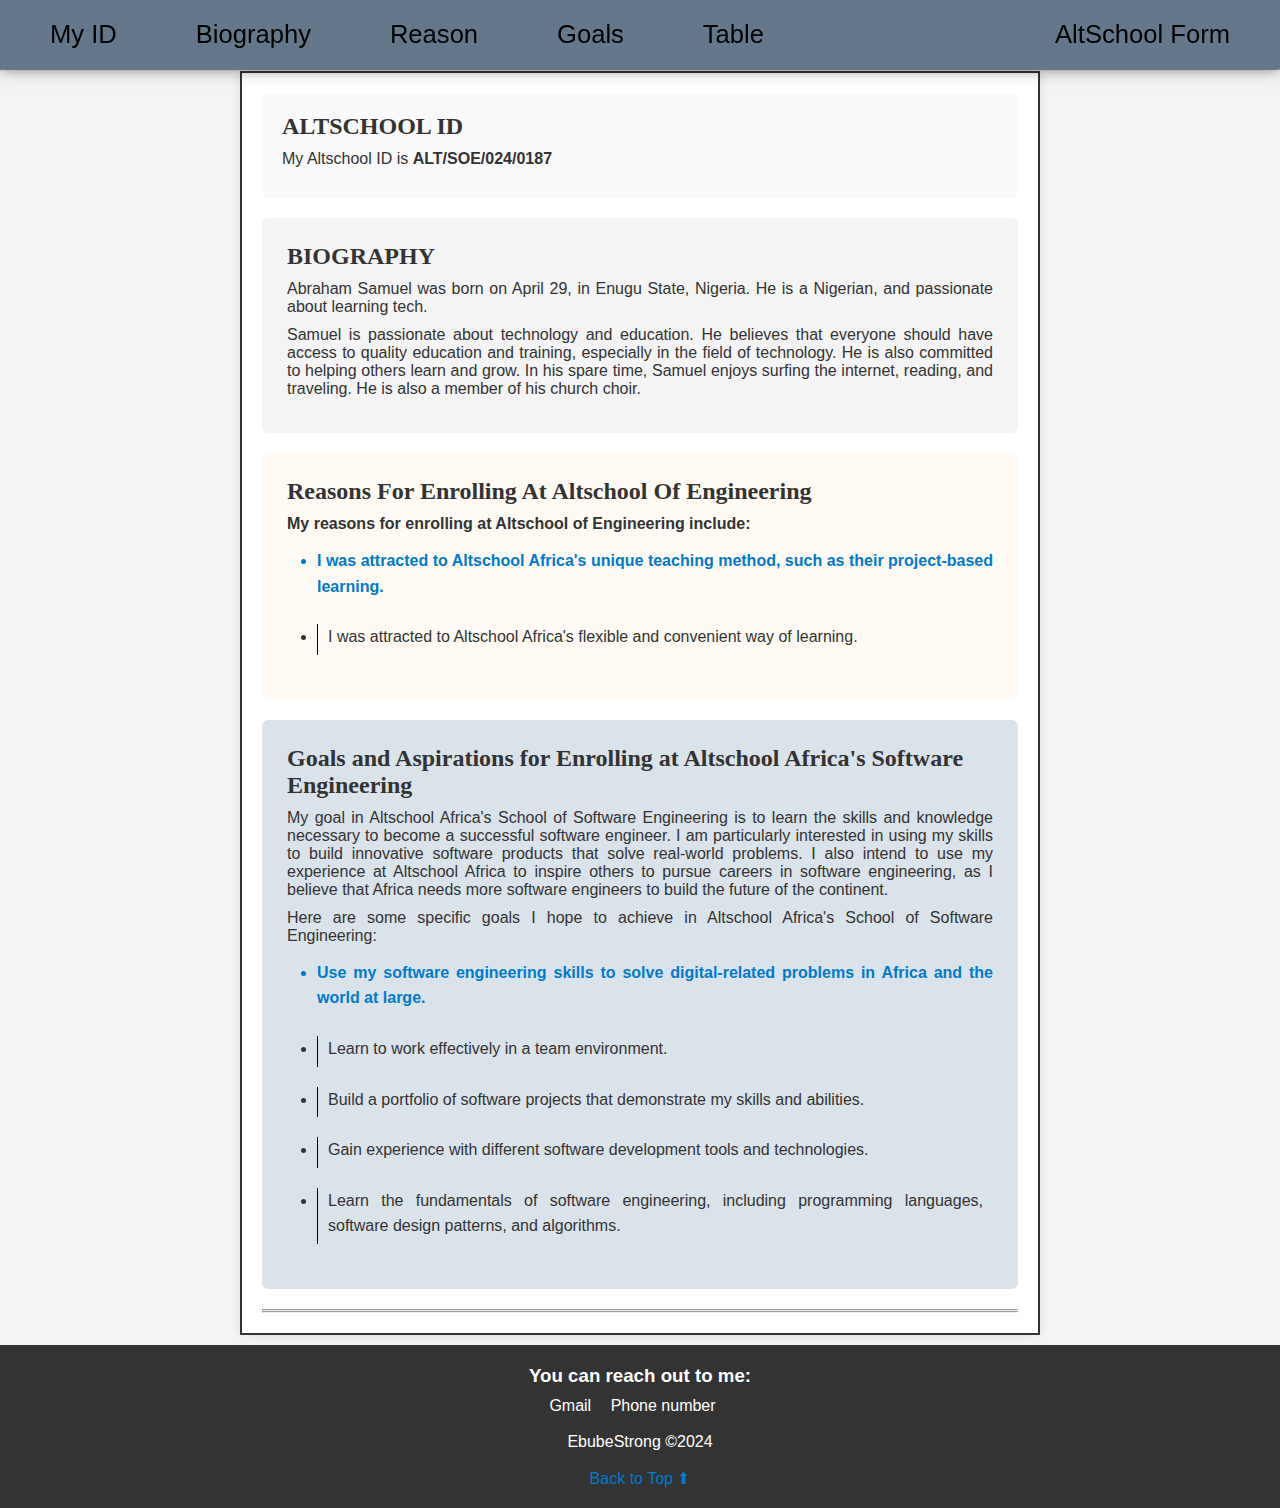
<file: index.html>
<!DOCTYPE html>
<html lang="en">
  <head>
    <meta charset="UTF-8" />
    <meta name="viewport" content="width=device-width, initial-scale=1.0" />
    <title>About Me</title>
    <link rel="stylesheet" href="./styles/aboutMe.css" />
    <link rel="stylesheet" href="./styles/aboutMe.css" />
    <link rel="stylesheet" href="./styles/nav.css" />
  </head>
  <body>
    <header class="headerSection large-screen">
      <div class="home-link">
        <nav>
          <a href="#altschoolId">My ID</a>
          <a href="#bio">Biography</a>
          <a href="#reasons"> Reason</a>
          <a href="#goals">Goals</a>
          <a href="./Assignment 2(html2)/table.html">Table</a>
        </nav>
      </div>

      <div class="form-link">
        <nav>
          <a href="./form.html">AltSchool Form <span>➡</span></a>
        </nav>
      </div>
    </header>

    <header class="headerSection-2 small-screen">
      <input type="checkbox" id="menuToggle" class="hamburger-checkbox" />
      <label for="menuToggle" class="hamburger">
        <svg
          xmlns="http://www.w3.org/2000/svg"
          width="24"
          height="24"
          viewBox="0 0 24 24"
          style="fill: rgba(0, 0, 0, 1)"
        >
          <path d="M4 6h16v2H4zm0 5h16v2H4zm0 5h16v2H4z"></path>
        </svg>
      </label>

      <div class="close">
        <label for="menuToggle" class="close-icon">
          <svg
            xmlns="http://www.w3.org/2000/svg"
            width="24"
            height="24"
            viewBox="0 0 24 24"
            style="fill: rgba(0, 0, 0, 1)"
          >
            <path
              d="m16.192 6.344-4.243 4.242-4.242-4.242-1.414 1.414L10.535 12l-4.242 4.242 1.414 1.414 4.242-4.242 4.243 4.242 1.414-1.414L13.364 12l4.242-4.242z"
            ></path>
          </svg>
        </label>

        <nav class="nav-links">
          <a href="#altschoolId">My ID</a>
          <a href="#bio">Biography</a>
          <a href="#reasons">Reason</a>
          <a href="#goals">Goals</a>
          <a href="./Assignment 2(html2)/table.html">Table <span>➡</span></a>
          <a href="./Assignment 2(html2)/media.html">Media <span>➡</span></a>
          <a href="./form.html">AltSchool Form <span>➡</span></a>
        </nav>
      </div>
    </header>

    <hr />
    <main id="main ">
      <section id="altschoolId top" class="myId">
        <h2><b>ALTSCHOOL ID</b></h2>
        <p>My Altschool ID is <strong>ALT/SOE/024/0187</strong></p>
      </section>

      <section id="bio" class="myBio">
        <h2 class="text-write"><b>BIOGRAPHY</b></h2>
        <p>
          Abraham Samuel was born on April 29, in Enugu State, Nigeria. He is a
          Nigerian, and passionate about learning tech.
        </p>
        <p>
          Samuel is passionate about technology and education. He believes that
          everyone should have access to quality education and training,
          especially in the field of technology. He is also committed to helping
          others learn and grow. In his spare time, Samuel enjoys surfing the
          internet, reading, and traveling. He is also a member of his church
          choir.
        </p>
      </section>

      <section id="reasons" class="reasons">
        <h2 class="text-write">
          <b>Reasons For Enrolling At Altschool Of Engineering</b>
        </h2>
        <p>My reasons for enrolling at Altschool of Engineering include:</p>
        <ul>
          <li>
            I was attracted to Altschool Africa's unique teaching method, such
            as their project-based learning.
          </li>
          <li>
            I was attracted to Altschool Africa's flexible and convenient way of
            learning.
          </li>
        </ul>
      </section>

      <section id="goals">
        <h2 class="text-write">
          <b
            >Goals and Aspirations for Enrolling at Altschool Africa's Software
            Engineering</b
          >
        </h2>
        <p>
          My goal in Altschool Africa's School of Software Engineering is to
          learn the skills and knowledge necessary to become a successful
          software engineer. I am particularly interested in using my skills to
          build innovative software products that solve real-world problems. I
          also intend to use my experience at Altschool Africa to inspire others
          to pursue careers in software engineering, as I believe that Africa
          needs more software engineers to build the future of the continent.
        </p>
        <div>
          <p>
            Here are some specific goals I hope to achieve in Altschool Africa's
            School of Software Engineering:
          </p>
          <ul>
            <li>
              Use my software engineering skills to solve digital-related
              problems in Africa and the world at large.
            </li>
            <li>Learn to work effectively in a team environment.</li>
            <li>
              Build a portfolio of software projects that demonstrate my skills
              and abilities.
            </li>
            <li>
              Gain experience with different software development tools and
              technologies.
            </li>
            <li>
              Learn the fundamentals of software engineering, including
              programming languages, software design patterns, and algorithms.
            </li>
          </ul>
        </div>
      </section>
      <hr />
      <hr />
    </main>

    <footer>
      <div>
        <h3>You can reach out to me:</h3>
        <nav>
          <ul>
            <li><a href="mailto:ebbubesammy567@gmail.com">Gmail</a></li>
            <li><a href="tel:08106561718">Phone number</a></li>
          </ul>
        </nav>
      </div>
      <br />

      <div>EbubeStrong &copy;2024</div>
      <br />

      <div>
        <a href="#top">Back to Top ⬆</a>
      </div>
    </footer>
  </body>
</html>
</file>
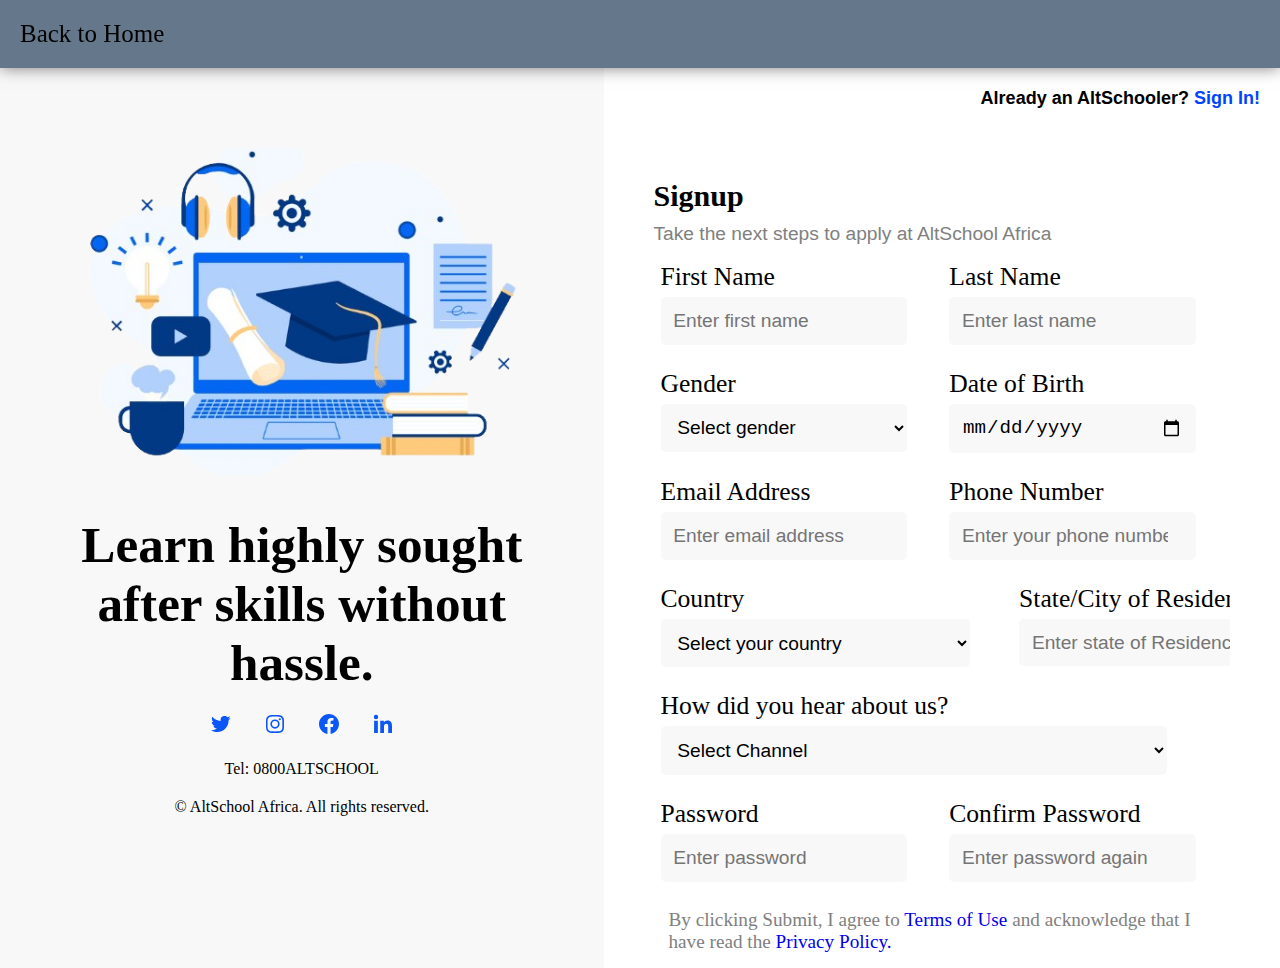
<file: form.html>
<!DOCTYPE html>
<html lang="en">
  <head>
    <meta charset="UTF-8" />
    <meta name="viewport" content="width=device-width, initial-scale=1.0" />
    <title>Alschool Sign Form</title>
    <link rel="stylesheet" href="./styles/form.css">
    <link
      href="https://unpkg.com/boxicons@2.1.4/css/boxicons.min.css"
      rel="stylesheet"
    />
  </head>
  <body>
    <header class="headerSection">
      <nav>
        <a href="./index.html"><span>⬅</span> Back to Home</a>
      </nav>
    </header>

    <main class="main-section">
      <section class="logoImageSection large-screen">
        <div class="logo">
          <img src="./img/altschool-img.png" alt="image" />
        </div>

        <div class="altschoolHeadingText">
          <h1>Learn highly sought after skills without hassle.</h1>

          <div class="icons">
            <span>
              <svg
                xmlns="http://www.w3.org/2000/svg"
                width="24"
                height="24"
                viewBox="0 0 24 24"
                style="fill: rgba(10, 87, 245, 1)"
              >
                <path
                  d="M19.633 7.997c.013.175.013.349.013.523 0 5.325-4.053 11.461-11.46 11.461-2.282 0-4.402-.661-6.186-1.809.324.037.636.05.973.05a8.07 8.07 0 0 0 5.001-1.721 4.036 4.036 0 0 1-3.767-2.793c.249.037.499.062.761.062.361 0 .724-.05 1.061-.137a4.027 4.027 0 0 1-3.23-3.953v-.05c.537.299 1.16.486 1.82.511a4.022 4.022 0 0 1-1.796-3.354c0-.748.199-1.434.548-2.032a11.457 11.457 0 0 0 8.306 4.215c-.062-.3-.1-.611-.1-.923a4.026 4.026 0 0 1 4.028-4.028c1.16 0 2.207.486 2.943 1.272a7.957 7.957 0 0 0 2.556-.973 4.02 4.02 0 0 1-1.771 2.22 8.073 8.073 0 0 0 2.319-.624 8.645 8.645 0 0 1-2.019 2.083z"
                ></path>
              </svg>
            </span>

            <span>
              <svg
                xmlns="http://www.w3.org/2000/svg"
                width="24"
                height="24"
                viewBox="0 0 24 24"
                style="fill: rgba(10, 87, 245, 1)"
              >
                <path
                  d="M11.999 7.377a4.623 4.623 0 1 0 0 9.248 4.623 4.623 0 0 0 0-9.248zm0 7.627a3.004 3.004 0 1 1 0-6.008 3.004 3.004 0 0 1 0 6.008z"
                ></path>
                <circle cx="16.806" cy="7.207" r="1.078"></circle>
                <path
                  d="M20.533 6.111A4.605 4.605 0 0 0 17.9 3.479a6.606 6.606 0 0 0-2.186-.42c-.963-.042-1.268-.054-3.71-.054s-2.755 0-3.71.054a6.554 6.554 0 0 0-2.184.42 4.6 4.6 0 0 0-2.633 2.632 6.585 6.585 0 0 0-.419 2.186c-.043.962-.056 1.267-.056 3.71 0 2.442 0 2.753.056 3.71.015.748.156 1.486.419 2.187a4.61 4.61 0 0 0 2.634 2.632 6.584 6.584 0 0 0 2.185.45c.963.042 1.268.055 3.71.055s2.755 0 3.71-.055a6.615 6.615 0 0 0 2.186-.419 4.613 4.613 0 0 0 2.633-2.633c.263-.7.404-1.438.419-2.186.043-.962.056-1.267.056-3.71s0-2.753-.056-3.71a6.581 6.581 0 0 0-.421-2.217zm-1.218 9.532a5.043 5.043 0 0 1-.311 1.688 2.987 2.987 0 0 1-1.712 1.711 4.985 4.985 0 0 1-1.67.311c-.95.044-1.218.055-3.654.055-2.438 0-2.687 0-3.655-.055a4.96 4.96 0 0 1-1.669-.311 2.985 2.985 0 0 1-1.719-1.711 5.08 5.08 0 0 1-.311-1.669c-.043-.95-.053-1.218-.053-3.654 0-2.437 0-2.686.053-3.655a5.038 5.038 0 0 1 .311-1.687c.305-.789.93-1.41 1.719-1.712a5.01 5.01 0 0 1 1.669-.311c.951-.043 1.218-.055 3.655-.055s2.687 0 3.654.055a4.96 4.96 0 0 1 1.67.311 2.991 2.991 0 0 1 1.712 1.712 5.08 5.08 0 0 1 .311 1.669c.043.951.054 1.218.054 3.655 0 2.436 0 2.698-.043 3.654h-.011z"
                ></path>
              </svg>
            </span>

            <span>
              <svg
                xmlns="http://www.w3.org/2000/svg"
                width="24"
                height="24"
                viewBox="0 0 24 24"
                style="fill: rgba(10, 87, 245, 1)"
              >
                <path
                  d="M12.001 2.002c-5.522 0-9.999 4.477-9.999 9.999 0 4.99 3.656 9.126 8.437 9.879v-6.988h-2.54v-2.891h2.54V9.798c0-2.508 1.493-3.891 3.776-3.891 1.094 0 2.24.195 2.24.195v2.459h-1.264c-1.24 0-1.628.772-1.628 1.563v1.875h2.771l-.443 2.891h-2.328v6.988C18.344 21.129 22 16.992 22 12.001c0-5.522-4.477-9.999-9.999-9.999z"
                ></path>
              </svg>
            </span>

            <span>
              <svg
                xmlns="http://www.w3.org/2000/svg"
                width="24"
                height="24"
                viewBox="0 0 24 24"
                style="fill: rgba(10, 87, 245, 1)"
              >
                <circle cx="4.983" cy="5.009" r="2.188"></circle>
                <path
                  d="M9.237 8.855v12.139h3.769v-6.003c0-1.584.298-3.118 2.262-3.118 1.937 0 1.961 1.811 1.961 3.218v5.904H21v-6.657c0-3.27-.704-5.783-4.526-5.783-1.835 0-3.065 1.007-3.568 1.96h-.051v-1.66H9.237zm-6.142 0H6.87v12.139H3.095z"
                ></path>
              </svg>
            </span>
          </div>

          <nav>
            <a href="Tel: 0800ALTSCHOOL">Tel: 0800ALTSCHOOL</a>
          </nav>

          <footer>
            <p>&copy; AltSchool Africa. All rights reserved.</p>
          </footer>
        </div>
      </section>

      <section class="small-screen">
        <div class="logo-image">
            <img src="./img/alt-logo-removebg-preview.png" alt="photo">
        </div>
      </section>

      <section class="formSectionContainer">
        <p class="sign">Already an AltSchooler? <a href="https://portal.altschoolafrica.com/auth/login">Sign In!</a></p>

       <div class="formSection">
         <h2>Signup</h2>
        <p class="sign-text">Take the next steps to apply at AltSchool Africa</p>
        <form>
          <div class="text-container">
            <div class="label-input">
              <label for="name">First Name</label>
              <input
                type="text"
                id="name"
                name="name"
                required
                placeholder="Enter first name"
              />
            </div>
           
            <div class="label-input">
              <label for="name">Last Name</label>
              <input
                type="text"
                id="name"
                name="name"
                required
                placeholder="Enter last name"
              />
            </div>
          </div>

          <div class="text-container">
            <div class="label-input">
              <label for="gender">Gender</label>
              <select id="gender" name="gender" required autofocus>
                <option value="Select Gender">Select gender</option>
                <option value="male">Male</option>
                <option value="female">Female</option>
              </select>
            </div>

            <div class="label-input">
              <label for="dob">Date of Birth</label>
              <input type="date" id="dob" name="dob" required />
            </div>
          </div>

          <div class="text-container">
            <div class="label-input">
              <label for="email">Email Address</label>
              <input
                type="email"
                id="email"
                name="email"
                required
                placeholder="Enter email address"
              />
            </div>
            
            <div class="label-input">
              <label for="phone">Phone Number</label>
              <input
                type="number"
                id="phone"
                name="phone"
                required
                placeholder="Enter your phone number"
              />
            </div>
          </div>

          <div class="text-container">
            <div class="label-input">
              <label for="Country">Country</label>
              <select id="country" name="country" required>
              <option value="">Select your country</option>
              <option value="Afghanistan">Afghanistan</option>
              <option value="Albania">Albania</option>
              <option value="Algeria">Algeria</option>
              <option value="Andorra">Andorra</option>
              <option value="Angola">Angola</option>
              <option value="Antigua and Barbuda">Antigua and Barbuda</option>
              <option value="Argentina">Argentina</option>
              <option value="Armenia">Armenia</option>
              <option value="Australia">Australia</option>
              <option value="Austria">Austria</option>
              <option value="Azerbaijan">Azerbaijan</option>
              <option value="Bahamas">Bahamas</option>
              <option value="Bahrain">Bahrain</option>
              <option value="Bangladesh">Bangladesh</option>
              <option value="Barbados">Barbados</option>
              <option value="Belarus">Belarus</option>
              <option value="Belgium">Belgium</option>
              <option value="Belize">Belize</option>
              <option value="Benin">Benin</option>
              <option value="Bhutan">Bhutan</option>
              <option value="Bolivia">Bolivia</option>
              <option value="Bosnia and Herzegovina">Bosnia and Herzegovina</option>
              <option value="Botswana">Botswana</option>
              <option value="Brazil">Brazil</option>
              <option value="Brunei">Brunei</option>
              <option value="Bulgaria">Bulgaria</option>
              <option value="Burkina Faso">Burkina Faso</option>
              <option value="Burundi">Burundi</option>
              <option value="Cabo Verde">Cabo Verde</option>
              <option value="Cambodia">Cambodia</option>
              <option value="Cameroon">Cameroon</option>
              <option value="Canada">Canada</option>
              <option value="Central African Republic">Central African Republic</option>
              <option value="Chad">Chad</option>
              <option value="Chile">Chile</option>
              <option value="China">China</option>
              <option value="Colombia">Colombia</option>
              <option value="Comoros">Comoros</option>
              <option value="Congo, Democratic Republic of the">Congo, Democratic Republic of the</option>
              <option value="Congo, Republic of the">Congo, Republic of the</option>
              <option value="Costa Rica">Costa Rica</option>
              <option value="Croatia">Croatia</option>
              <option value="Cuba">Cuba</option>
              <option value="Cyprus">Cyprus</option>
              <option value="Czech Republic">Czech Republic</option>
              <option value="Denmark">Denmark</option>
              <option value="Djibouti">Djibouti</option>
              <option value="Dominica">Dominica</option>
              <option value="Dominican Republic">Dominican Republic</option>
              <option value="East Timor">East Timor</option>
              <option value="Ecuador">Ecuador</option>
              <option value="Egypt">Egypt</option>
              <option value="El Salvador">El Salvador</option>
              <option value="Equatorial Guinea">Equatorial Guinea</option>
              <option value="Eritrea">Eritrea</option>
              <option value="Estonia">Estonia</option>
              <option value="Eswatini">Eswatini</option>
              <option value="Ethiopia">Ethiopia</option>
              <option value="Fiji">Fiji</option>
              <option value="Finland">Finland</option>
              <option value="France">France</option>
              <option value="Gabon">Gabon</option>
              <option value="Gambia">Gambia</option>
              <option value="Georgia">Georgia</option>
              <option value="Germany">Germany</option>
              <option value="Ghana">Ghana</option>
              <option value="Greece">Greece</option>
              <option value="Grenada">Grenada</option>
              <option value="Guatemala">Guatemala</option>
              <option value="Guinea">Guinea</option>
              <option value="Guinea-Bissau">Guinea-Bissau</option>
              <option value="Guyana">Guyana</option>
              <option value="Haiti">Haiti</option>
              <option value="Honduras">Honduras</option>
              <option value="Hungary">Hungary</option>
              <option value="Iceland">Iceland</option>
              <option value="India">India</option>
              <option value="Indonesia">Indonesia</option>
              <option value="Iran">Iran</option>
              <option value="Iraq">Iraq</option>
              <option value="Ireland">Ireland</option>
              <option value="Israel">Israel</option>
              <option value="Italy">Italy</option>
              <option value="Jamaica">Jamaica</option>
              <option value="Japan">Japan</option>
              <option value="Jordan">Jordan</option>
              <option value="Kazakhstan">Kazakhstan</option>
              <option value="Kenya">Kenya</option>
              <option value="Kiribati">Kiribati</option>
              <option value="Korea, North">Korea, North</option>
              <option value="Korea, South">Korea, South</option>
              <option value="Kosovo">Kosovo</option>
              <option value="Kuwait">Kuwait</option>
              <option value="Kyrgyzstan">Kyrgyzstan</option>
              <option value="Laos">Laos</option>
              <option value="Latvia">Latvia</option>
              <option value="Lebanon">Lebanon</option>
              <option value="Lesotho">Lesotho</option>
              <option value="Liberia">Liberia</option>
              <option value="Libya">Libya</option>
              <option value="Liechtenstein">Liechtenstein</option>
              <option value="Lithuania">Lithuania</option>
              <option value="Luxembourg">Luxembourg</option>
              <option value="Madagascar">Madagascar</option>
              <option value="Malawi">Malawi</option>
              <option value="Malaysia">Malaysia</option>
              <option value="Maldives">Maldives</option>
              <option value="Mali">Mali</option>
              <option value="Malta">Malta</option>
              <option value="Marshall Islands">Marshall Islands</option>
              <option value="Mauritania">Mauritania</option>
              <option value="Mauritius">Mauritius</option>
              <option value="Mexico">Mexico</option>
              <option value="Micronesia">Micronesia</option>
              <option value="Moldova">Moldova</option>
              <option value="Monaco">Monaco</option>
              <option value="Mongolia">Mongolia</option>
              <option value="Montenegro">Montenegro</option>
              <option value="Morocco">Morocco</option>
              <option value="Mozambique">Mozambique</option>
              <option value="Myanmar (Burma)">Myanmar (Burma)</option>
              <option value="Namibia">Namibia</option>
              <option value="Nauru">Nauru</option>
              <option value="Nepal">Nepal</option>
              <option value="Netherlands">Netherlands</option>
              <option value="New Zealand">New Zealand</option>
              <option value="Nicaragua">Nicaragua</option>
              <option value="Niger">Niger</option>
              <option value="Nigeria">Nigeria</option>
              <option value="North Macedonia">North Macedonia</option>
              <option value="Norway">Norway</option>
              <option value="Oman">Oman</option>
              <option value="Pakistan">Pakistan</option>
              <option value="Palau">Palau</option>
              <option value="Palestine">Palestine</option>
              <option value="Panama">Panama</option>
              <option value="Papua New Guinea">Papua New Guinea</option>
              <option value="Paraguay">Paraguay</option>
              <option value="Peru">Peru</option>
              <option value="Philippines">Philippines</option>
              <option value="Poland">Poland</option>
              <option value="Portugal">Portugal</option>
              <option value="Qatar">Qatar</option>
              <option value="Romania">Romania</option>
              <option value="Russia">Russia</option>
              <option value="Rwanda">Rwanda</option>
              <option value="Saint Kitts and Nevis">Saint Kitts and Nevis</option>
              <option value="Saint Lucia">Saint Lucia</option>
              <option value="Saint Vincent and the Grenadines">Saint Vincent and the Grenadines</option>
              <option value="Samoa">Samoa</option>
              <option value="San Marino">San Marino</option>
              <option value="Sao Tome and Principe">Sao Tome and Principe</option>
              <option value="Saudi Arabia">Saudi Arabia</option>
              <option value="Senegal">Senegal</option>
              <option value="Serbia">Serbia</option>
              <option value="Seychelles">Seychelles</option>
              <option value="Sierra Leone">Sierra Leone</option>
              <option value="Singapore">Singapore</option>
              <option value="Slovakia">Slovakia</option>
              <option value="Slovenia">Slovenia</option>
              <option value="Solomon Islands">Solomon Islands</option>
              <option value="Somalia">Somalia</option>
              <option value="South Africa">South Africa</option>
              <option value="Spain">Spain</option>
              <option value="Sri Lanka">Sri Lanka</option>
              <option value="Sudan">Sudan</option>
              <option value="Suriname">Suriname</option>
              <option value="Sweden">Sweden</option>
              <option value="Switzerland">Switzerland</option>
              <option value="Syria">Syria</option>
              <option value="Taiwan">Taiwan</option>
              <option value="Tajikistan">Tajikistan</option>
              <option value="Tanzania">Tanzania</option>
              <option value="Thailand">Thailand</option>
              <option value="Togo">Togo</option>
              <option value="Tonga">Tonga</option>
              <option value="Trinidad and Tobago">Trinidad and Tobago</option>
              <option value="Tunisia">Tunisia</option>
              <option value="Turkey">Turkey</option>
              <option value="Turkmenistan">Turkmenistan</option>
              <option value="Tuvalu">Tuvalu</option>
              <option value="Uganda">Uganda</option>
              <option value="Ukraine">Ukraine</option>
              <option value="United Arab Emirates">United Arab Emirates</option>
              <option value="United Kingdom">United Kingdom</option>
              <option value="United States">United States</option>
              <option value="Uruguay">Uruguay</option>
              <option value="Uzbekistan">Uzbekistan</option>
              <option value="Vanuatu">Vanuatu</option>
              <option value="Vatican City">Vatican City</option>
              <option value="Venezuela">Venezuela</option>
              <option value="Vietnam">Vietnam</option>
              <option value="Yemen">Yemen</option>
              <option value="Zambia">Zambia</option>
              <option value="Zimbabwe">Zimbabwe</option>
            </select>
            </div>

            <div class="label-input">
              <label for="State">State/City of Residence</label>
              <input
                type="text"
                id="State"
                name="State of residence"
                required
                placeholder="Enter state of Residence"
              />
            </div>
          </div>

          <div class="text-container">
            <div class="label-input">
              <label for="Hear">How did you hear about us?</label>
               <select name="referral" id="referral">
              <option value="selection">Select Channel</option>
              <option value="twitter">Twitter</option>
              <option value="facebook">Facebook</option>
              <option value="linkedin">LinkedIn</option>
              <option value="youtube">YouTube</option>
              <option value="friend">Friend</option>
              <option value="whatsapp">WhatsApp</option>
              <option value="instagram">Instagram</option>
              <option value="bill-board">Bill Board</option>
              <option value="sales-officer">Sales Officer</option>
              <option value="other">Other</option>
            </select>
            </div>
          </div>

          <div class="text-container">
            <div class="label-input">
              <label for="Password">Password</label>
              <input
                type="Password"
                id="Password"
                name="Password"
                required
                placeholder="Enter password"
              />
              </div>
  
              <div class="label-input">
              <label for="Confirm Password">Confirm Password</label>
              <input
                type="password"
                id="Confirm Password"
                name="Password"
                required
                placeholder="Enter password again"
              />
            </div>
          </div>

          <p class="submit-text">
            By clicking Submit, I agree to <a href="#">Terms of Use</a>
            and acknowledge that I have read the
            <a href="#">Privacy Policy.</a>
          </p>
          <div>

            <button type="submit" class="form-btn">Submit <i class="bx bx-right-arrow-alt"></i>
            </button>
            

        </form>
       </div>
      </section>
    </main>
  </body>
</html>
</file>
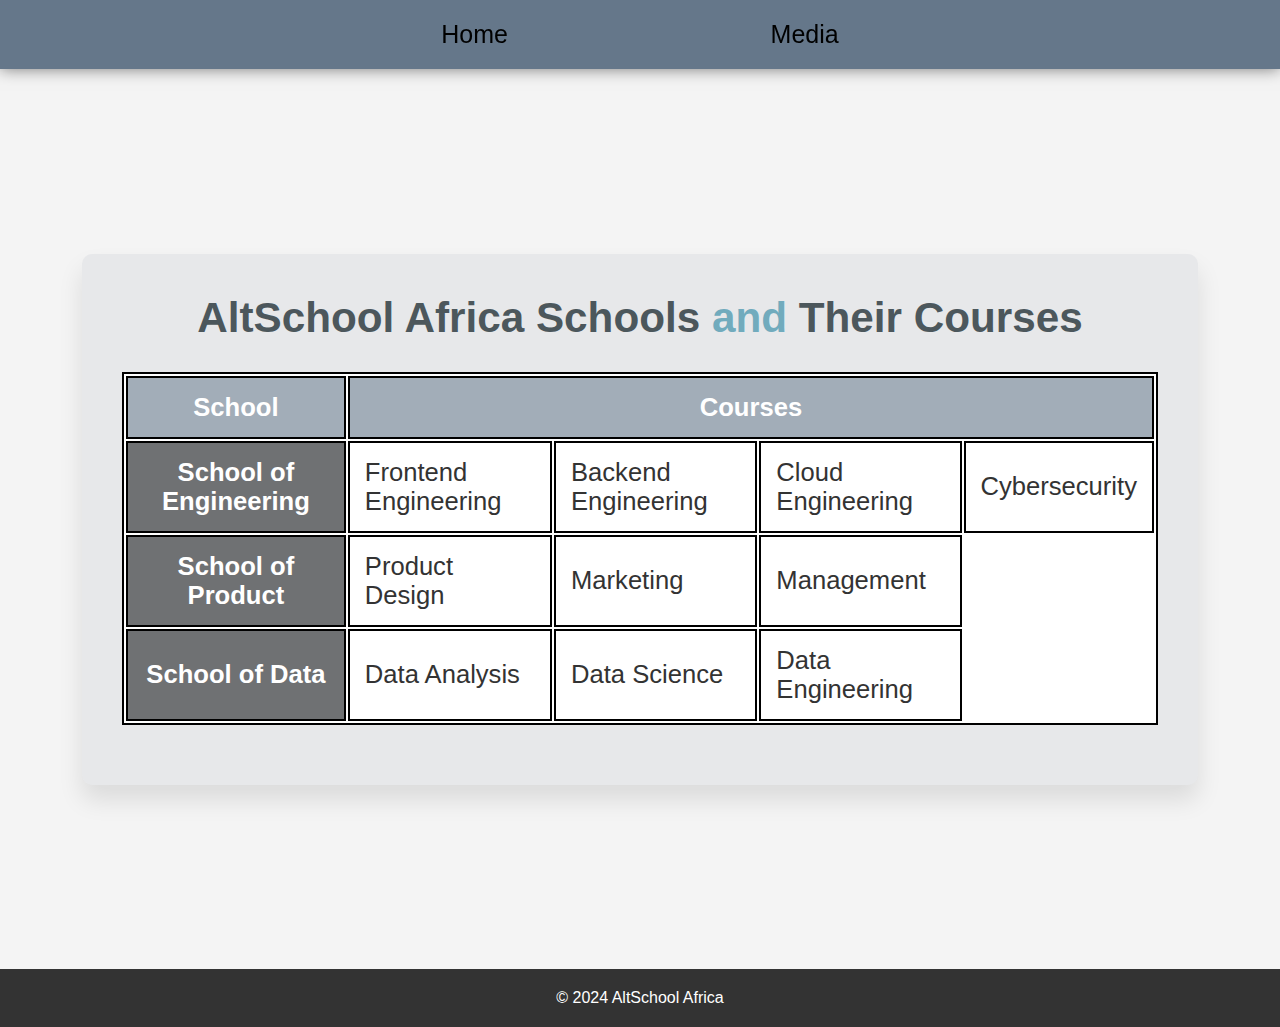
<file: Assignment 2(html2)/table.html>
<!DOCTYPE html>
<html lang="en">
  <head>
    <meta charset="UTF-8" />
    <meta name="viewport" content="width=device-width, initial-scale=1.0" />
    <title>AltSchool Courses</title>
    <!-- <link rel="stylesheet" href="../styles/form.css" /> -->
    <link rel="stylesheet" href="./styles-II.css/table.css" />
    <link rel="stylesheet" href="../styles/nav.css">
  </head>
  <body>
    <header class="headerSection large-screen">
      <nav class="nav-links">
        <a href="../index.html">Home</a>
        <a href="./media.html">Media <span>➡</span></a>
      </nav>
    </header>

    <header class="headerSection-2 small-screen">
      <input type="checkbox" id="menuToggle" class="hamburger-checkbox" />
      <label for="menuToggle" class="hamburger">
        <svg
          xmlns="http://www.w3.org/2000/svg"
          width="24"
          height="24"
          viewBox="0 0 24 24"
          style="fill: rgba(0, 0, 0, 1)"
        >
          <path d="M4 6h16v2H4zm0 5h16v2H4zm0 5h16v2H4z"></path>
        </svg>
      </label>

      <div class="close">
        <label for="menuToggle" class="close-icon">
          <svg
            xmlns="http://www.w3.org/2000/svg"
            width="24"
            height="24"
            viewBox="0 0 24 24"
            style="fill: rgba(0, 0, 0, 1)"
          >
            <path
              d="m16.192 6.344-4.243 4.242-4.242-4.242-1.414 1.414L10.535 12l-4.242 4.242 1.414 1.414 4.242-4.242 4.243 4.242 1.414-1.414L13.364 12l4.242-4.242z"
            ></path>
          </svg>
        </label>

        <nav class="nav-links">
          <a href="../index.html">Home</a>
          <a href="./media.html">Media <span>➡</span></a>
          <a href="../form.html">AltSchool Form <span>➡</span></a>
        </nav>
      </div>
    </header>

    <main class="table-main">
      <div class="container">
        <div class="table-heading">
          <h1>AltSchool Africa Schools <span>and</span> Their Courses</h1>
        </div>
        <table>
          <thead>
            <tr>
              <th>School</th>
              <th colspan="4">Courses</th>
            </tr>
          </thead>
          <tbody>
            <tr>
              <th class="table-head">School of Engineering</th>

              <td>Frontend Engineering</td>
              <td>Backend Engineering</td>
              <td>Cloud Engineering</td>
              <td>Cybersecurity</td>
            </tr>
            <tr>
              <th class="table-head">School of Product</th>

              <td>Product Design</td>
              <td>Marketing</td>
              <td>Management</td>
            </tr>
            <tr>
              <th class="table-head">School of Data</th>

              <td>Data Analysis</td>
              <td>Data Science</td>
              <td>Data Engineering</td>
            </tr>
          </tbody>
        </table>
      </div>
    </main>

    <footer>
      <p>&copy; 2024 AltSchool Africa</p>
    </footer>
  </body>
</html>
</file>
<file: styles/aboutMe.css>
* {
  padding: 0;
  margin: 0;
  box-sizing: border-box;
}

html{
  scroll-behavior: smooth;
}

body {
  font-family: Arial, sans-serif;
  background-color: #f4f4f4;
  color: #333;
  margin: 0;
  padding: 0;
  overflow: auto;
}

header + main {
  padding: 20px;
  background-color: #fff;
  border: 2px solid #333;
  margin: 20px;
  box-shadow: 0 0 10px rgba(0, 0, 0, 0.1);
}

header + main h2 {
  color: #007acc;
}

.small-screen{
  display: none;
}

.headerSection {
  position: sticky;
  top: 0;
  z-index: 1;
  padding: 20px;
  background-color: rgb(101, 119, 138);
  display: flex;
  align-items: center;
  justify-content: space-between;
  width: 100%;
  box-shadow: 0 0 15px rgba(0, 0, 0, 0.5);
}

.home-link nav a,
.form-link nav a {
  cursor: pointer;
  position: relative;
  transition: 0.3s linear, color 0.2s ease-in;
  font-size: 2vw;
  color: black;
  text-decoration: none;
}

.form-link nav a span {
  display: none;
  color: black;
  transition: 0.3s ease-in-out, transform 0.6s ease-in;
}

.home-link nav a:before,
.form-link nav a:before {
  content: "";
  position: absolute;
  left: 0;
  bottom: -4px;
  width: 0;
  background-color: black;
  height: 2px;
  transition: 0.3s linear;
  transform: translateX(2px);
}

.home-link nav a:hover,
.form-link nav a:hover {
  color: white;
}

.form-link nav a:hover span {
  display: inline-flex;
}

.home-link nav a:hover::before,
.form-link nav a:hover::before {
  color: blue;
  width: 100%;
}

.home-link nav {
  display: flex;
  align-items: center;
  gap: 30px;
  flex: 1;
  align-items: center;
}

.home-link {
  width: 60%;
  padding-left: 30px;
}

.home-link nav {
  width: 100%;
  display: flex;
  align-items: center;
  justify-content: space-between;
}

.form-link {
  padding-right: 30px;
}

main {
  max-width: 800px;
  margin: 0 auto 10px auto; 
  padding: 20px;
  background-color: #fff;
  border: 2px solid #333;
  box-shadow: 0 0 10px rgba(0, 0, 0, 0.1); 
  overflow: auto;
  /* height: 80vh; */
}

main::-webkit-scrollbar{
    display: none;
}

/* Styling for the first section */
main section {
  margin-bottom: 20px;
  padding: 20px;
  background-color: #f9f9f9;
  border-radius: 6px;
}

main section:hover{
    box-shadow: 12px 12px 12px rgba(0, 0, 0, 0.1) inset, -10px -10px 10px white;
}

/* Styling for all sections following the first one */
main section + section {
  background-color: #e9e9e9;
}

/* Additional styling for all sections after the first */
main section ~ section {
  padding: 25px;
  background-color: #f4f4f4;
  border-radius: 6px;
}

main h2{
    font-family: cursive;
}

main p{
    text-align: justify;
    margin: 10px 0;
}

/* Specific styling for sections with ID, Biography, Reasons, and Goals */
section#altschoolId{
    background-color: #85acbb60;
}
 section#altschoolId + section#bio {
  /* background-color: #e0f7fa; */
    background-color: #d9dcdd52;
}

section#bio + section#reasons {
  background-color: #fff3e05e;
}

section#reasons + section#goals {
  background-color: #6f8fac41;
} 

main ul {
  list-style-type: disc; 
  margin-left: 20px; 
  padding-left: 10px; 
  margin-bottom: 20px; 
}

/* Style for list items (li) */
main ul li {
  margin-bottom: 20px; 
  padding: 5px 0; 
  font-size: 16px; 
  line-height: 1.6;
  text-align: justify;
}

/* Style for the first list item */
main ul li:first-child {
  font-weight: bold; 
  color: #007acc;
}

main ul li + li {
  color: #333; 
}

main ul li:first-child ~ li {
  padding: 0 10px 5px 10px; /* Additional padding for these items */
  border-left: 1px solid #000; 
 
}

main ul li:first-child ~ li:hover {
     border-bottom: 1px solid #000;
     transition: 0.8s linear;
}

.reasons p{
    font-weight: 700;
}

footer {
  background-color: #333;
  color: #fff;
  text-align: center;
  padding: 20px 0;
}

footer h3{
    margin-bottom: 10px;
}

footer nav ul {
  list-style: none;
  padding: 0;
  margin: 0;
}

footer nav ul li {
  display: inline;
  margin-right: 15px;
}

footer nav ul li a {
  color: #fff;
  text-decoration: none;
}


footer div a {
  color: #007acc;
  text-decoration: none;
}

@media (max-width: 769px) {
  /* .home-link nav a,
  .form-link nav a {
    font-size: 15px;
  } */

  main {
  max-width: 500px;
}
}


@media (max-width: 550px) {
     main {
  max-width: 400px;
}
}

@media (max-width: 450px) {
    /* .home-link {
  width: 50%;
  padding-left: 0;

}
.home-link nav {
  gap: 7px;
  flex: 1;
}
.home-link nav a,
  .form-link nav a {
    font-size: 11.5px;
    white-space: nowrap;
  } */
  .form-link {
  padding-right: 0;
}
}

@media (max-width: 320px) {
    /* .home-link {
  width: 50%;
  padding-left: 0;

}
.home-link nav {
  gap: 7px;
  flex: 1;
}
.home-link nav a,
  .form-link nav a {
    font-size: 10px;
    white-space: nowrap;
  }
  .form-link {
  padding-right: 0;
} */
main p{
    text-align:inherit;
    margin: 10px 0;
}
}
</file>
<file: styles/nav.css>
@media (max-width: 769px) {
  .headerSection-2 {
    position: sticky;
    top: 0;
    z-index: 999;
    padding: 20px;
    background-color: rgb(101, 119, 138);
    display: flex;
    align-items: center;
    justify-content: space-between;
    width: 100%;
    box-shadow: 0 0 15px rgba(0, 0, 0, 0.5);
    transition: transform 0.9s ease-in;
  }

  .large-screen {
    display: none;
  }

  .small-screen {
    display: block;
    position: sticky;
    top: 0;
    right: 0;
    width: 100%;
    display: flex;
    justify-content: flex-end;
  }

  .hamburger-checkbox {
    display: none;
  }

  .hamburger,
  .close-icon {
    cursor: pointer;
  }

  .hamburger{
    position: relative;
    display: flex;
    justify-content: flex-end;
    width: 100%;
  }

  .close .nav-links {
    opacity: 0;
    transform: translateX(100%);
    transition: transform 1s ease-in-out, opacity 0.5s ease-in-out;
    position: fixed;
    top: 0;
    right: 0;
    bottom: 0;
    width: 70%;
    background-color: rgba(101, 119, 138, 0.95);
    padding: 130px 20px 20px;
    text-align: center;
    z-index: 1;
  }

  .close-icon {
    display: none;
    position: fixed;
    top: 10px;
    right: 10px;
    z-index: 999;
  }

  .hamburger-checkbox:checked ~ .hamburger {
    display: none;
  }

  .hamburger-checkbox:checked ~ .close .close-icon {
    display: block;
    position: fixed;
    top: 10px;
    right: 10px;
    z-index: 999;
  }

.hamburger-checkbox:checked ~ .close .nav-links {
    display: flex;
    flex-direction: column;
    position: fixed;
    top: 0;
    right: 0;
    bottom: 0;
    width: 70%;
    background-color: rgb(101, 119, 138);
    padding: 130px 20px 20px;
    text-align: center;
    z-index: 1;
    transform: translateX(0);
    transition: transform 1s ease-in-out;
    opacity: 1;
  }

  .nav-links a {
    display: block;
    padding: 10px 0;
    color: black;
    text-decoration: none;
    font-size: 20px;
    margin-top: 10px;
    position: relative;
    transition: 0.3s linear, color 0.2s ease-in;
    width: 100%;
  }

  .nav-links a span {
    display: none;
    color: black;
    transition: 0.3s ease-in-out, transform 0.6s ease-in;
  }

  .nav-links a::before {
    content: "";
    position: absolute;
    left: 0;
    bottom: -4px;
    width: 0;
    background-color: black;
    height: 2px;
    transition: 0.3s linear;
    transform: translateX(2px);
  }

  .nav-links a:hover{
     color: white;
  }

  .nav-links a:hover::before{
  color: blue;
  width: 50%;
  transform: translate(50%, 50%);
}

  .nav-links a:hover span {
  display: inline-flex;
}
}
</file>
<file: styles/form.css>
* {
  padding: 0;
  margin: 0;
  box-sizing: border-box;
}

html{
  scroll-behavior: smooth;
}

body{
  height: 100%;
  overflow: hidden;
  position: relative;
}

:root{
  --headerSection: rgb(101, 119, 138);
  --logoImageSection: rgba(180, 172, 172, 0.089);
  --sign-a: rgb(0, 68, 255);
  --input-select: rgba(196, 184, 184, 0.103);
  --blackColor: #000;
  --whiteColor: #fff;
  --grayColor: gray;
  --lightblue: #2980b9;
}

.logoImageSection::-webkit-scrollbar,
.formSectionContainer::-webkit-scrollbar,
.formSection form .text-container::-webkit-scrollbar {
  display: none;
}

a {
  text-decoration: none;
}

.headerSection {
  position: sticky;
  top: 0;
  z-index: 1;
  padding: 20px;
  background-color: var(--headerSection);
  box-shadow: 0 0 15px rgba(0, 0, 0, 0.5);
}

.headerSection nav a {
  cursor: pointer;
  position: relative;
  transition: 0.3s linear, color 0.2s ease-in;
  font-size: 25px;
  color: var(--blackColor);
}

.headerSection nav a span {
  display: none;
  color: var(--blackColor);
  transition: 0.3s ease-in-out, transform 0.6s ease-in;
}

.headerSection nav a:before {
  content: "";
  position: absolute;
  left: 0;
  bottom: -4px;
  width: 0;
  background-color: var(--blackColor);
  height: 3px;
  transition: 0.3s linear;
  transform: translateX(7px);
}

.headerSection nav a:hover {
  color: var(--whiteColor);
}

.headerSection nav a:hover span {
  display: inline-flex;
}

.headerSection nav a:hover::before {
  width: 100%;
}

.main-section {
  display: flex;
  width: 100%;
  height: 100vh;
}

.large-screen{
   display: block;
}

.logoImageSection {
  padding: 5rem;
  width: 80%;
  top: 0;
  left: 0;
  overflow-y: auto;
  background-color: var(--logoImageSection);
  display: block;
}

.logo {
  text-align: center;
  width: 100%;
}

.logo img {
  width: 100%;
  max-width: 50vw;
  height: auto;
  display: block;
  margin: 0 auto;
}

.altschoolHeadingText {
  margin-top: 40px;
  display: flex;
  flex-direction: column;
  align-items: center;
  justify-content: space-between;
  gap: 20px;
}

.altschoolHeadingText h1 {
  text-align: center;
  font-size: 4vw;
  max-width: 100%;
}

.icons {
  display: flex;
  gap: 30px;
}

.altschoolHeadingText nav a {
  color: var(--blackColor);
  text-decoration: none;
}

/* START OF FORM SECTION STYLES */
.formSectionContainer {
  width: 100%;
  top: 0;
  padding: 20px;
  flex-grow: 1;
  overflow-y: auto;
}

.formSectionContainer .sign {
  text-align: right;
  font-size: 18px;
  font-family: "Gill Sans", "Gill Sans MT", Calibri, "Trebuchet MS", sans-serif;
  margin-bottom: 70px;
  font-weight: 700;
}

.formSectionContainer .sign a {
  text-decoration: none;
  color: var(--sign-a);
}

.formSection {
  padding: 0 30px;
}

.formSection h2 {
  font-size: 30px;
}

.formSection .sign-text {
  margin: 10px 0;
  font-size: 1.5vw;
  color: var(--grayColor);
  font-family: Arial, Helvetica, sans-serif;
}

.formSection form .text-container {
  padding: 7px;
  margin-top: 10px;
  display: flex;
  gap: 15px;
  width: 100%;
  overflow: auto;
}

form .text-container label {
  margin-bottom: 5px;
  font-size: 2vw;
  max-width: 100%;
  min-width: 50px;
}

form .text-container .label-input {
  display: flex;
  width: 100%;
  flex-direction: column;
}

.label-input input,
.label-input select {
  background-color: var(--input-select);
  padding: 1vw;
  border: none;
  outline: none;
  border-radius: 5px;
  transition: 0.4s ease-in;
  font-size: 1.5vw;
  max-width: 90%;
  min-width: 50px;
}

.label-input input:hover,
.label-input select:hover {
  border: 1px solid var(--lightblue);
  outline: none;
}

.submit-text {
  font-size: 1.5vw;
  max-width: 97%;
  color: gray;
  margin-top: 20px;
  margin-left: 15px;
  margin-bottom: 15px;
}

.form-btn {
  margin-left: 15px;
  padding: 15px;
  width: 100%;
  max-width: 95%;
  background-color: var(--lightblue);
  border: none;
  outline: none;
  font-size: 20px;
  margin-top: 15px;
  margin-bottom: 6rem;
  color: #fff;
}

.small-screen {
  display: none;
}

@media (max-width: 769px) {
  body {
    height: 100%;
    overflow: auto;
  }
  .headerSection nav a {
    font-size: 20px;
  }
  .main-section {
    flex-direction: column;
    height: auto;
  }
  .logoImageSection {
    display: none;
  }

  .small-screen {
    display: block;
    margin: 0 auto;
  }

  .small-screen .logo-image img {
    width: 20vw;
  }

  .formSectionContainer {
    overflow-y: visible;
    padding: 0;
  }

  .formSection {
    padding: 0 15px;
  }

  .formSection .sign-text {
    font-size: 15px;
    margin-bottom: 10px;
  }

  form .text-container label {
    font-size: 20px;
  }

  .label-input input,
  .label-input select {
    padding: 20px 20px 20px 8px;
    font-size: 15px;
    width: 100%;
    min-width: 100%;
  }

  .submit-text {
    font-size: 18px;
    max-width: 100%;
  }

  .form-btn {
    margin-bottom: 5px;
  }

  .formSectionContainer .sign {
    text-align: center;
    font-family: "Gill Sans", "Gill Sans MT", Calibri, "Trebuchet MS",
      sans-serif;
    margin-bottom: 50px;
  }
}

@media (max-width: 593px) {
  .formSection form .text-container {
    flex-direction: column;
  }
}

@media (max-width: 450px) {
  form .text-container label {
    font-size: 10px;
    white-space: nowrap;
  }

  .label-input input,
  .label-input select {
    padding: 20px 7px 13px 8px;
    font-size: 2vw;
  }

  .submit-text {
    font-size: 12px;
    max-width: 100%;
  }
}
</file>
<file: Assignment 2(html2)/styles-II.css/table.css>
* {
  padding: 0;
  margin: 0;
  box-sizing: border-box;
}

html{
  scroll-behavior: smooth;
}

body {
  font-family: Arial, sans-serif;
  margin: 0;
  padding: 0;
  background-color: #f4f4f4;
  color: #333;
  text-align: center;
  position: relative;
}

:root {
  --headerSection: rgb(101, 119, 138);
}

.headerSection {
  display: flex;
  justify-content: center;
  position: sticky;
  top: 0;
  z-index: 1;
  padding: 20px;
  background-color: var(--headerSection);
  box-shadow: 0 0 15px rgba(0, 0, 0, 0.5);
}

.small-screen{
  display: none;
}

.large-screen .nav-links {
  display: flex;
  align-items: center;
  justify-content: space-around;
  width: 50%;
  gap: 40px;
}

.headerSection nav a {
  cursor: pointer;
  position: relative;
  transition: 0.3s linear, color 0.2s ease-in;
  font-size: 25px;
  color: black;
  text-decoration: none;
}

.headerSection nav a:before {
  content: "";
  position: absolute;
  left: 0;
  bottom: -4px;
  width: 0px;
  background-color: black;
  height: 3px;
  transition: 0.3s linear;
  transform: translateX(0);
}

.headerSection nav a:hover span {
  display: inline-flex;
}

.headerSection nav a:hover::before {
  width: 100%;
}

.headerSection nav a span {
  display: none;
  color: var(--blackColor);
  transition: 0.3s ease-in-out, transform 0.6s ease-in;
}

.table-main {
  padding: 20px;
  overflow: hidden;
  display: flex;
  justify-content: center;
  height: 100vh;
  align-items: center;
}

.container {
  width: 90%;
  max-width: 1500px;
  background-color: rgba(101, 119, 138, 0.096);
  padding: 40px;
  box-shadow: 0 15px 25px rgba(0, 0, 0, 0.1);
  border-radius: 10px;
  overflow: auto;
}

.container::-webkit-scrollbar {
  display: none;
}

.table-heading {
  width: 100%;
  margin-bottom: 30px;
}

h1 {
  /* text-align: center; */
  color: #4c575c;
  font-size: 3.3vw;
  text-transform: capitalize;
}

h1 span {
  text-transform: lowercase;
  color: rgb(113, 171, 189);
}

table,
caption,
thead,
tbody,
tr,
th,
td {
  border: 2px solid black;
  font-size: 2vw;
}

table {
  width: 100%;
  margin-bottom: 20px;
  background-color: #fff;
}

caption {
  margin-bottom: 15px;
  font-size: 1.5em;
  font-weight: bold;
  color: #555;
}

th,
td {
  padding: 15px;
  text-align: left;
  font-size: 1em;
}

th {
  background-color: rgba(101, 119, 138, 0.603);
  color: #fff;
  text-align: center;
}

.table-head {
  background-color: #2d3033af;
}

footer {
  background-color: #333;
  color: #fff;
  text-align: center;
  padding: 20px 0;
  /* position:absolute; */
  bottom: 0;
}

@media(max-width: 769px){
  .headerSection-2 .hamburger {
  display: block;
  align-items: flex-start;
  justify-content: flex-start;
  width: 10%;
}
}

@media (max-width: 650px) {
  body,
  html {
    height: 100%;
    overflow: visible;
  }
  th,
  td {
    padding: 10px;
    font-size: 0.9em;
  }

  .table-main {
    height: 80vh;
    display: flex;
    justify-content: flex-start;
    align-items: flex-start;
    margin-top: 50px;
    margin-bottom: 0;
  }

  .container {
    width: 100%;
    max-width: 1500px;
  }
}

@media(max-width: 750px){
   tr{
    margin-top: 5px;
  }

  td{
    display: flex;
    align-items: center;
    gap: 2px;
    margin-top: 2px;
  }
}
</file>
